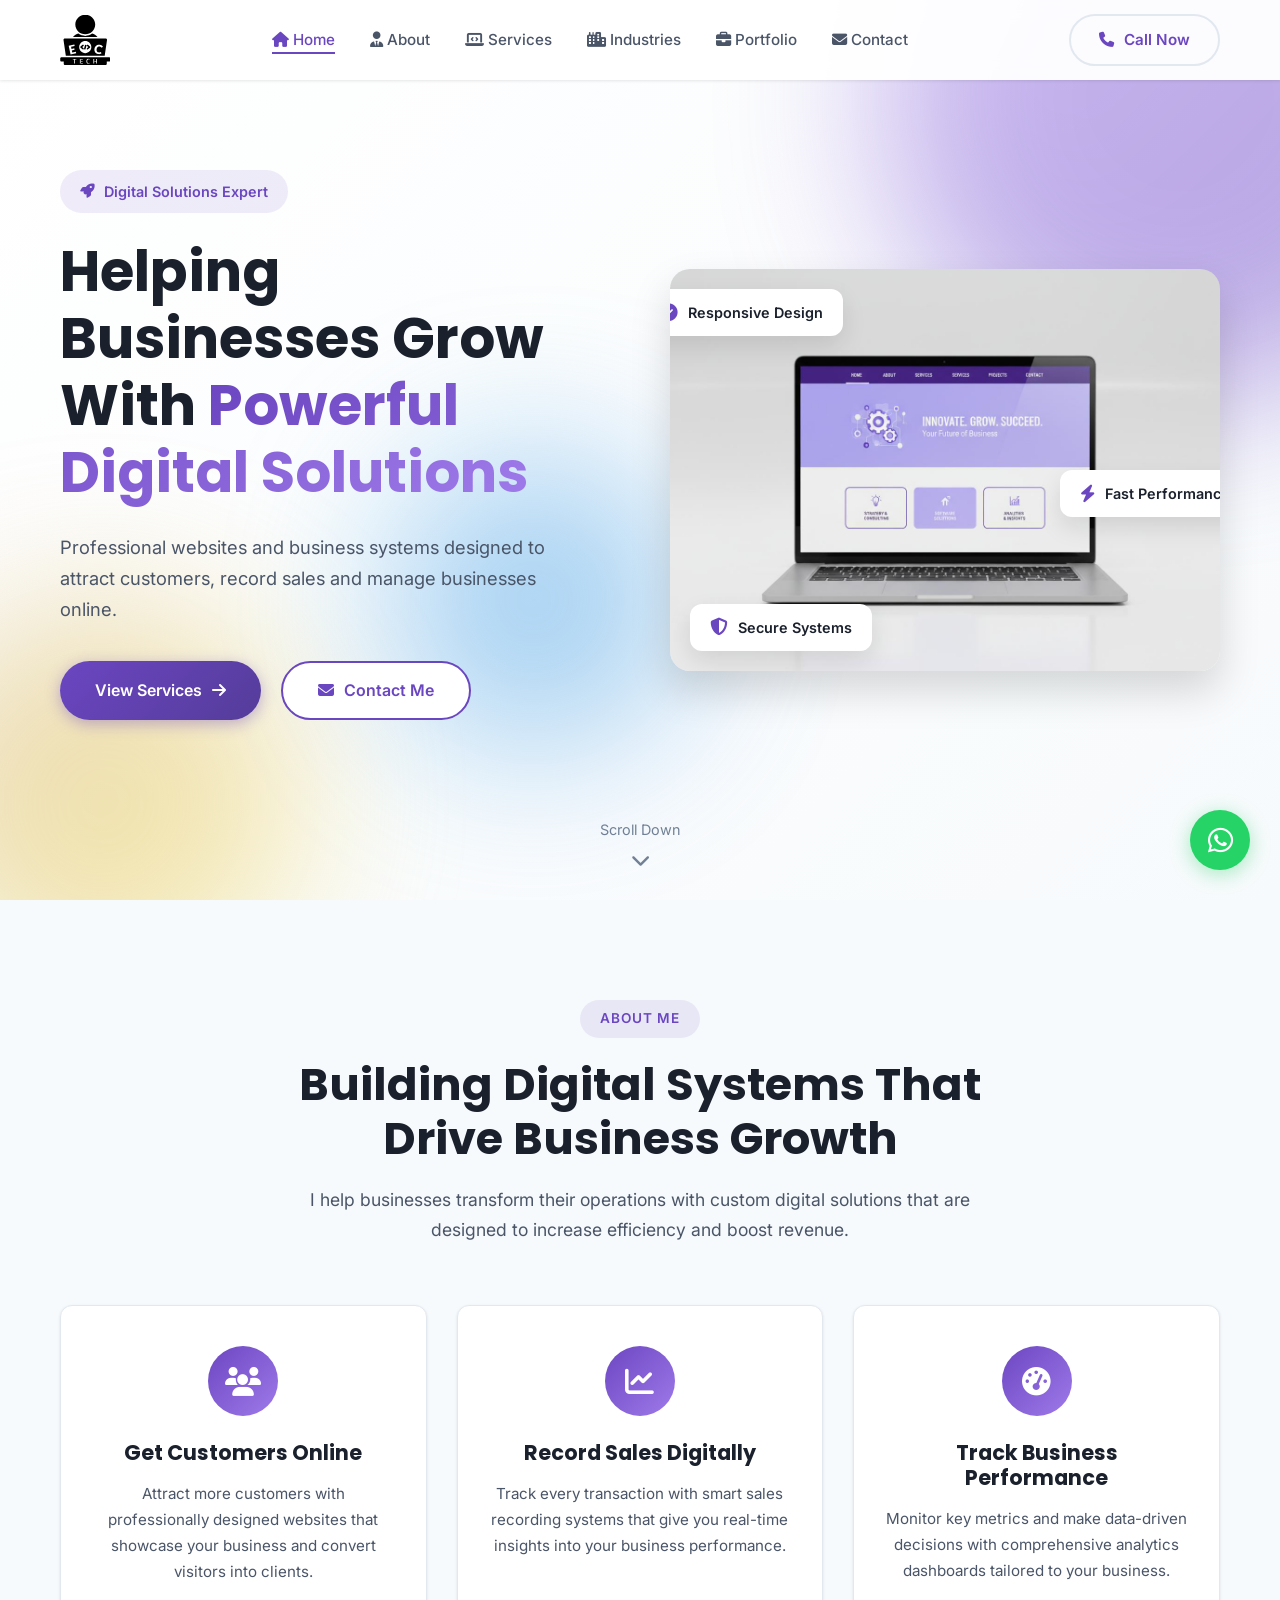
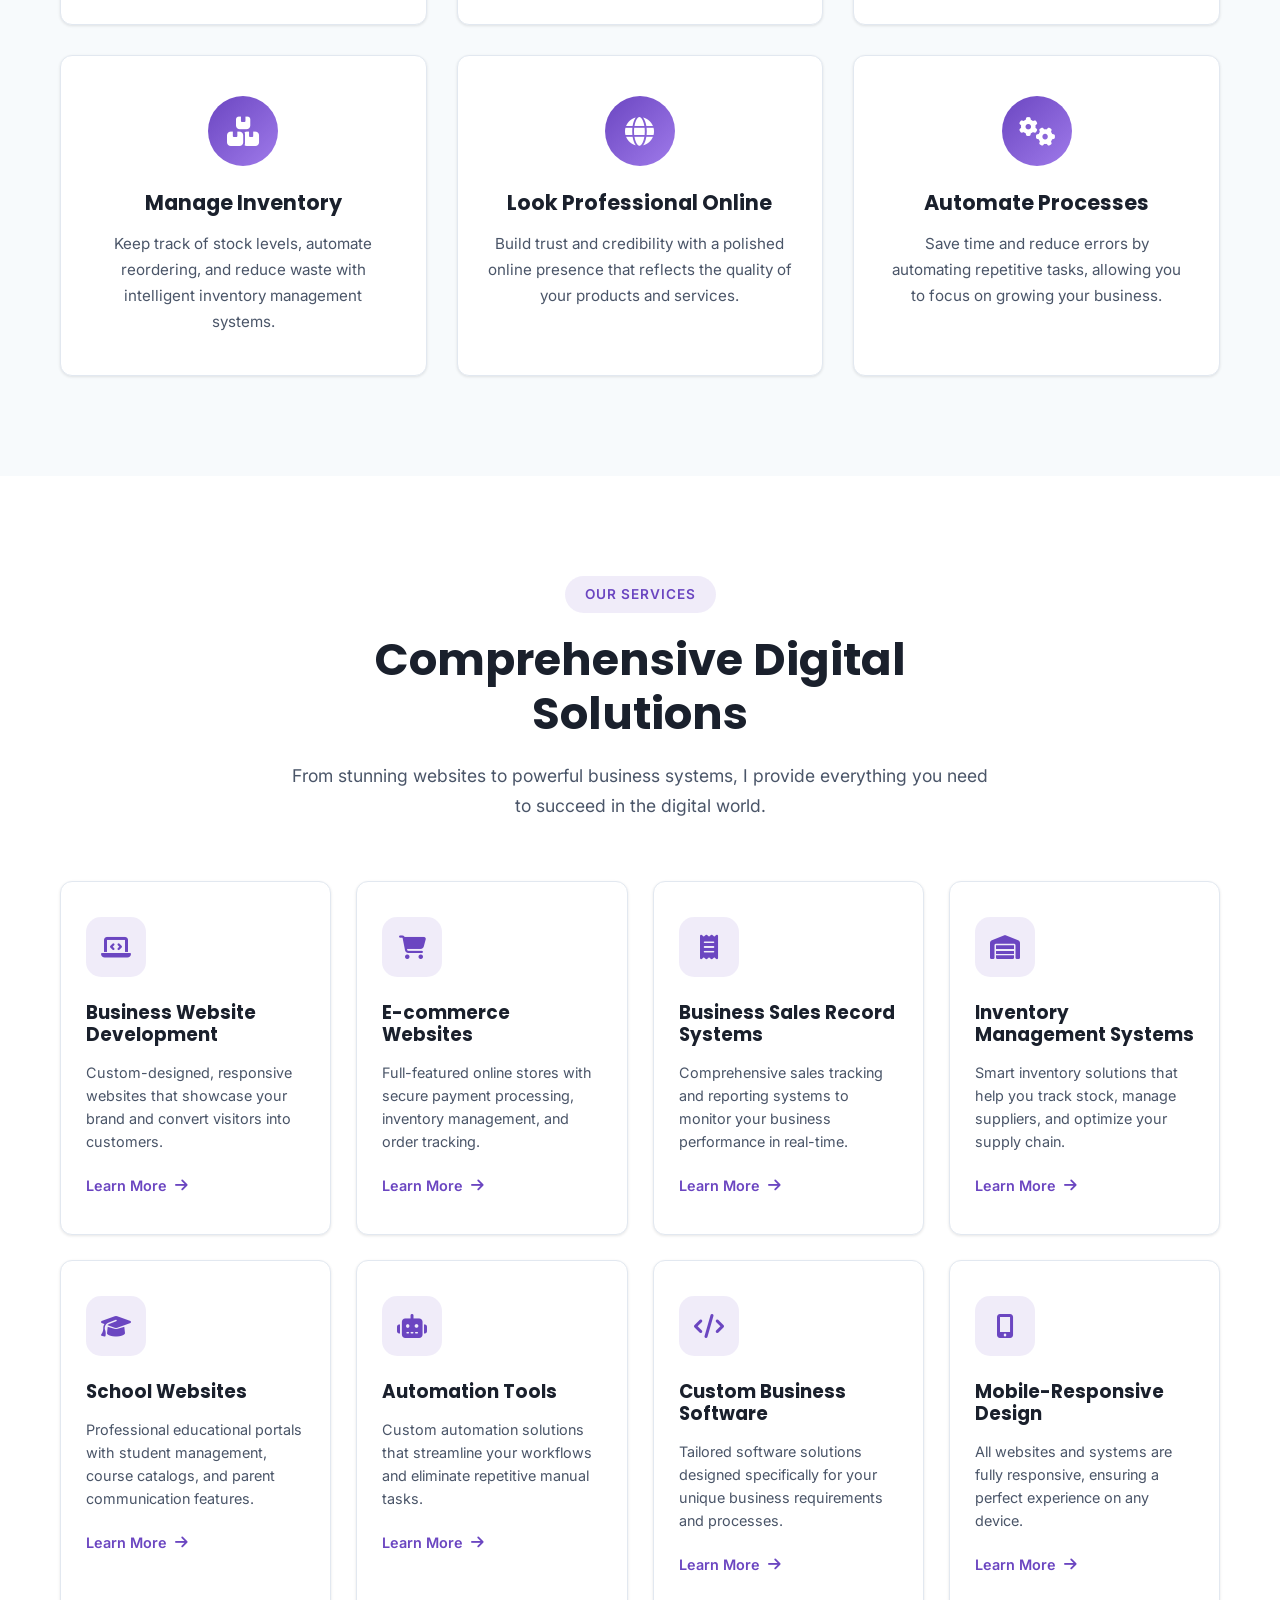
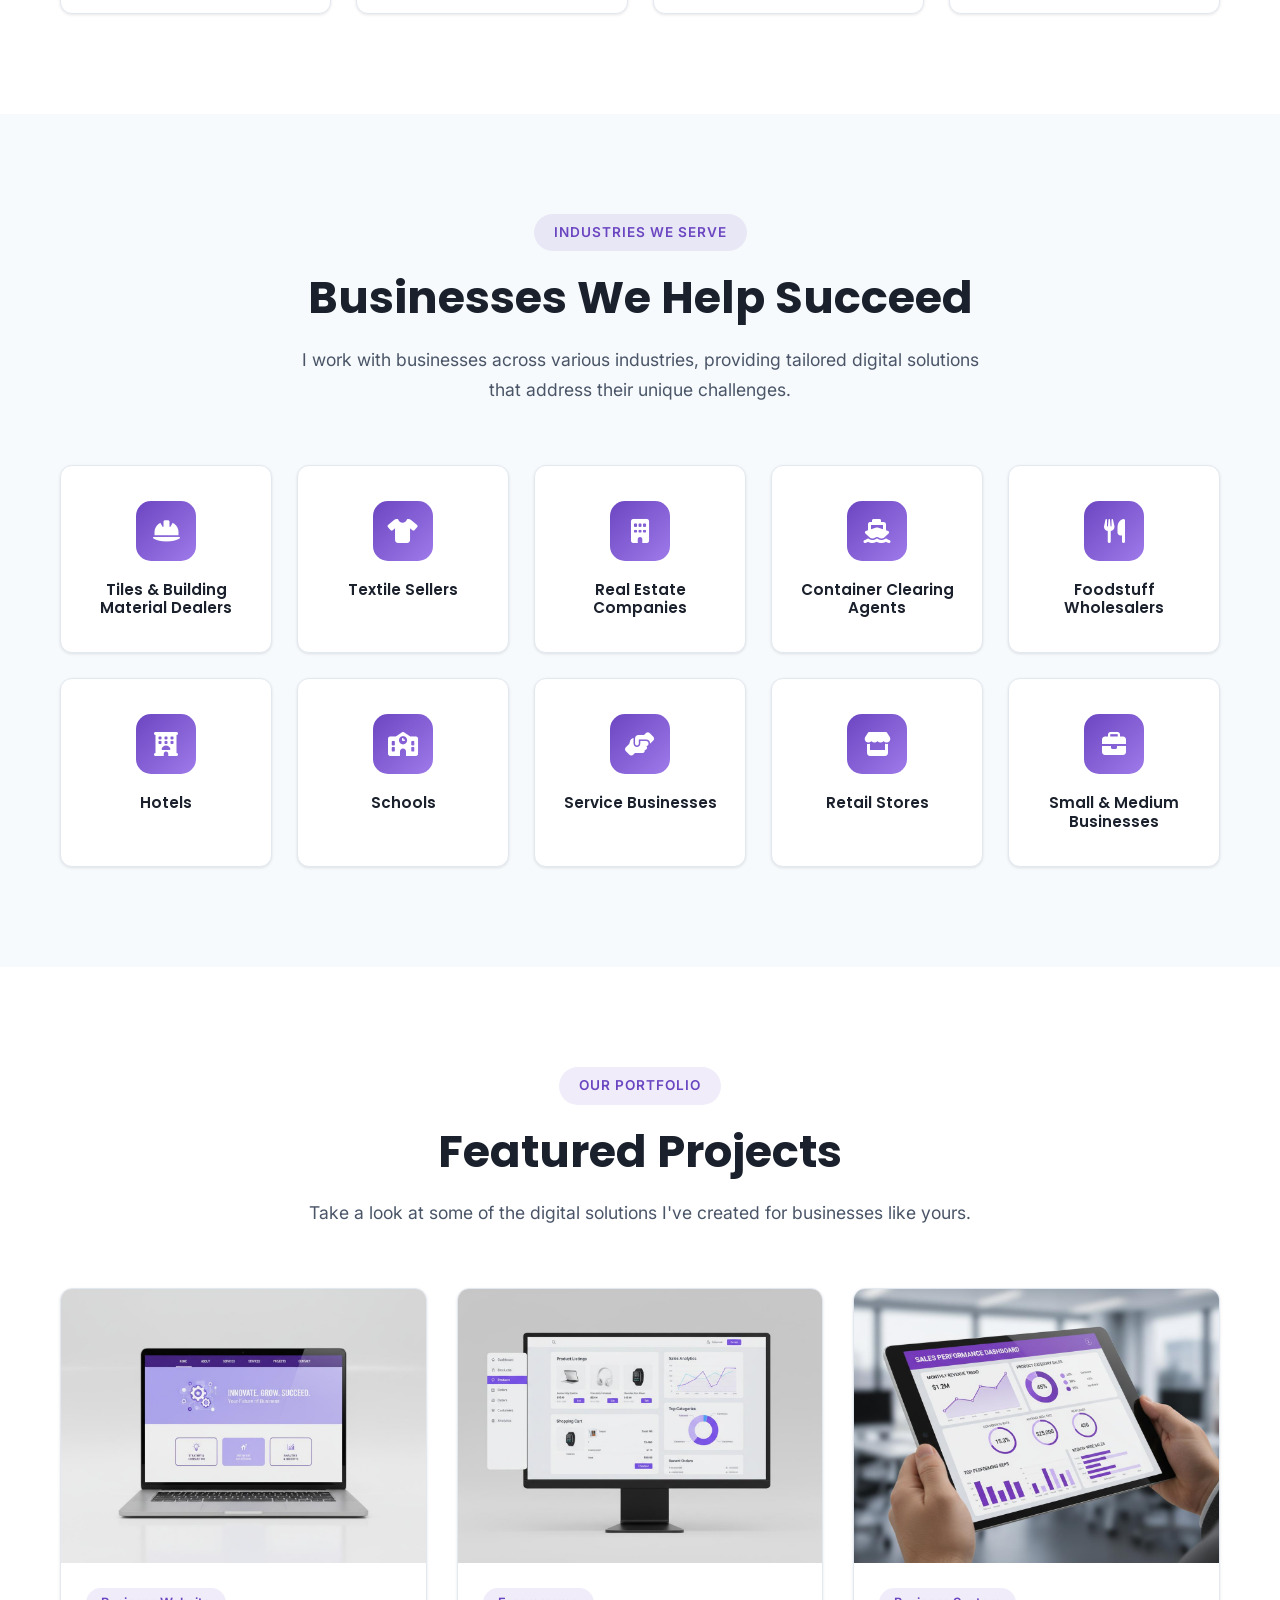
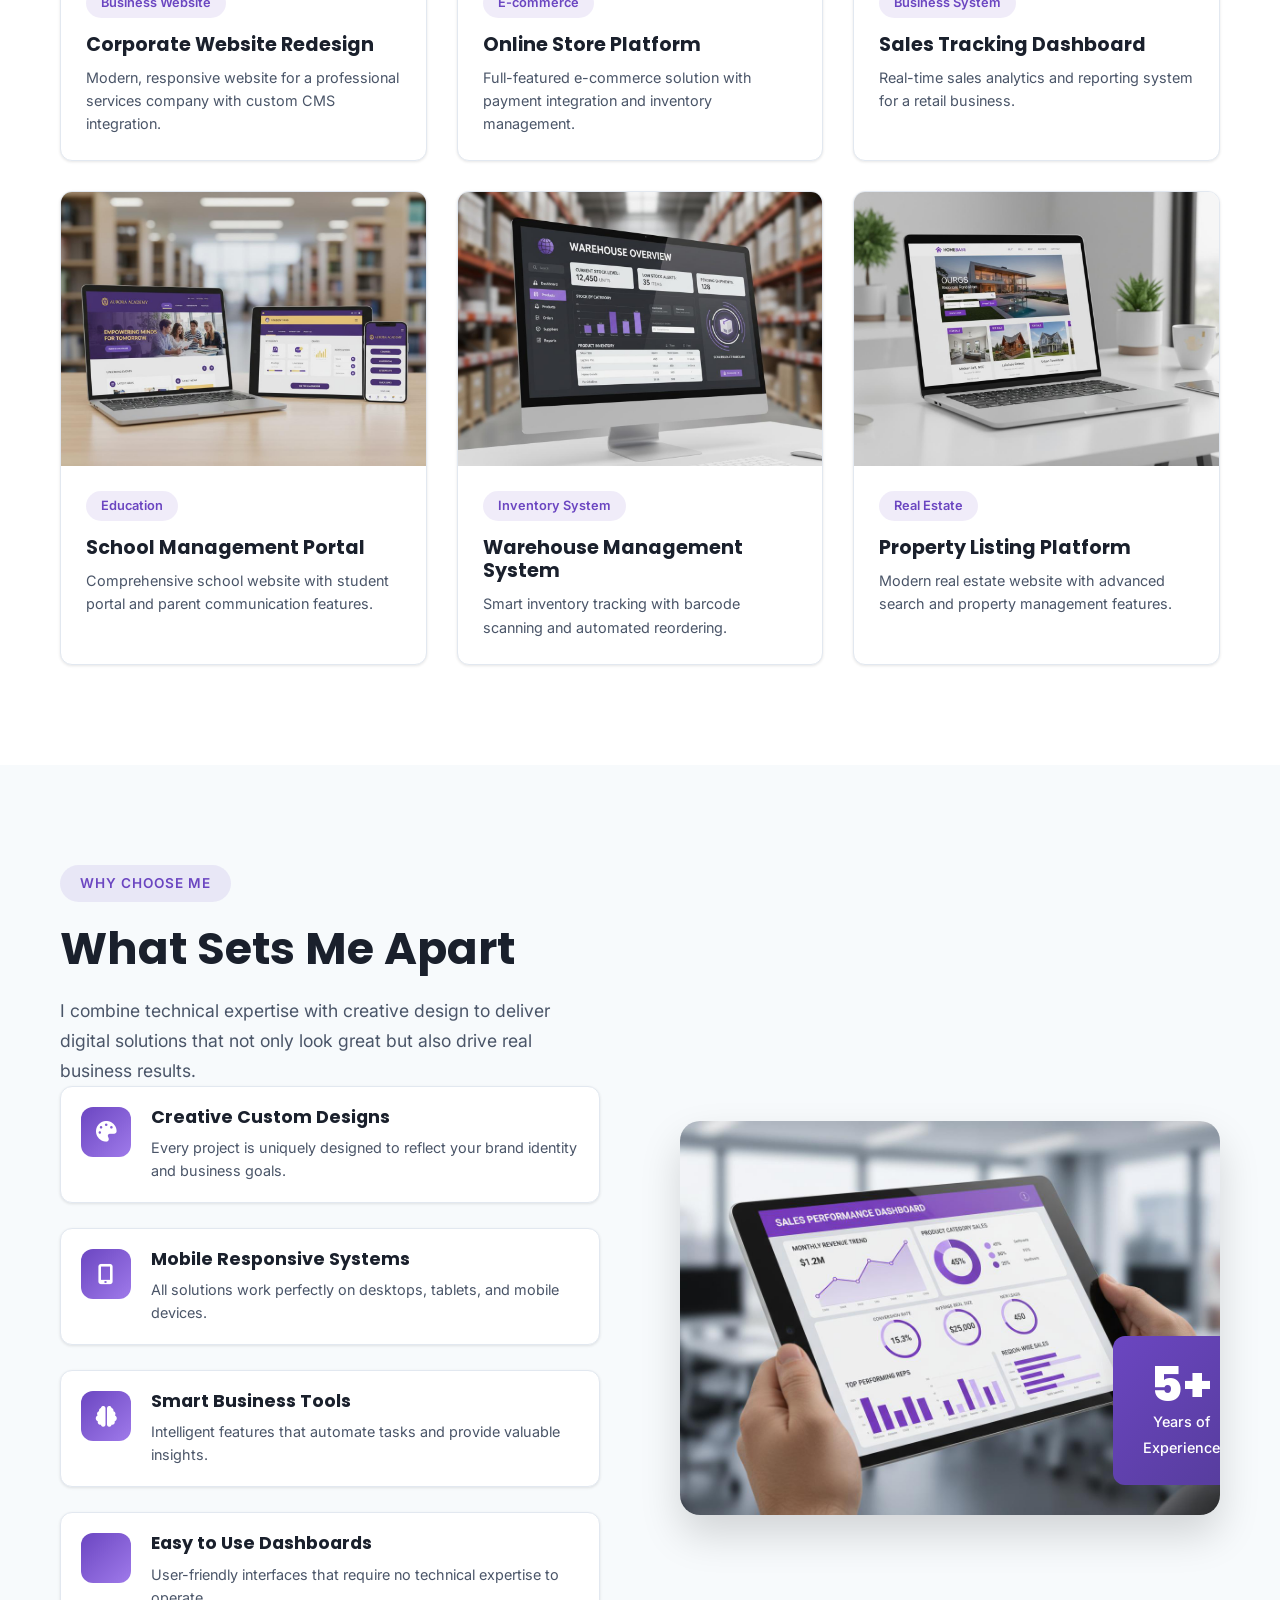
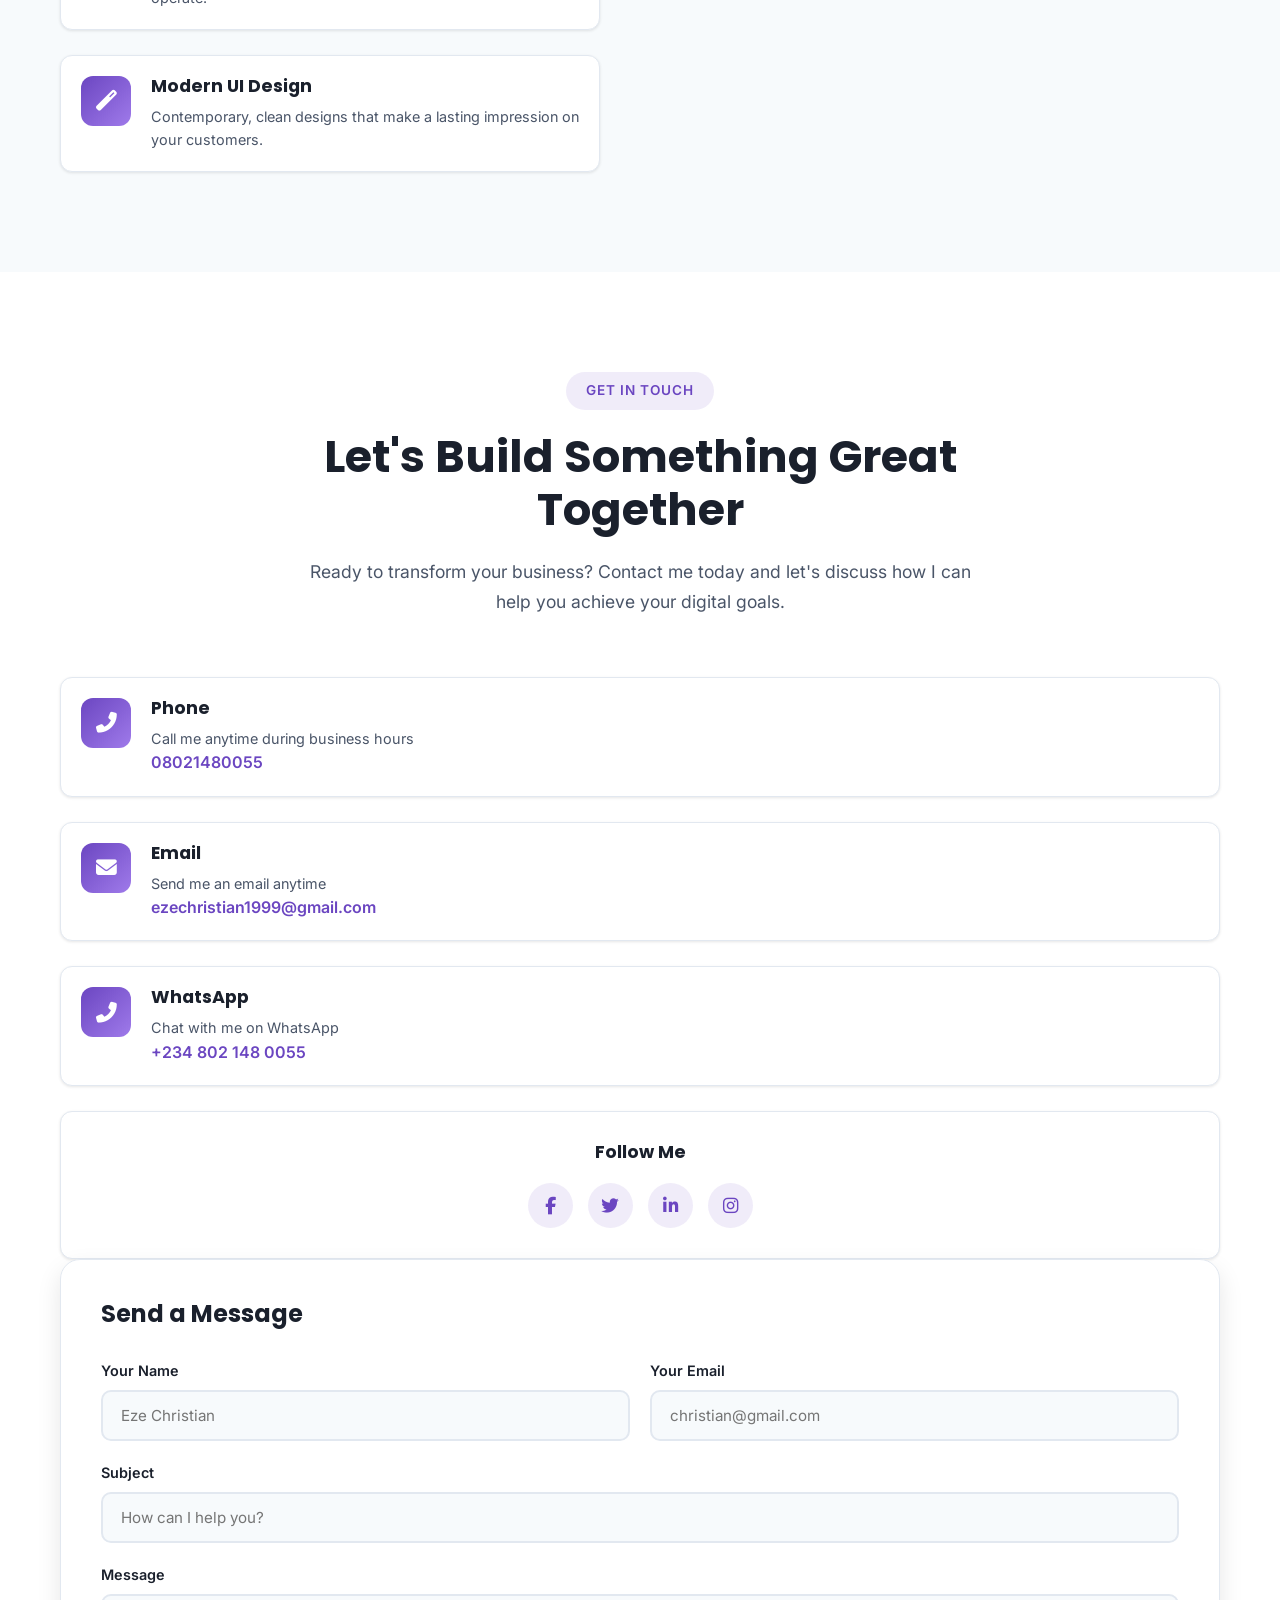
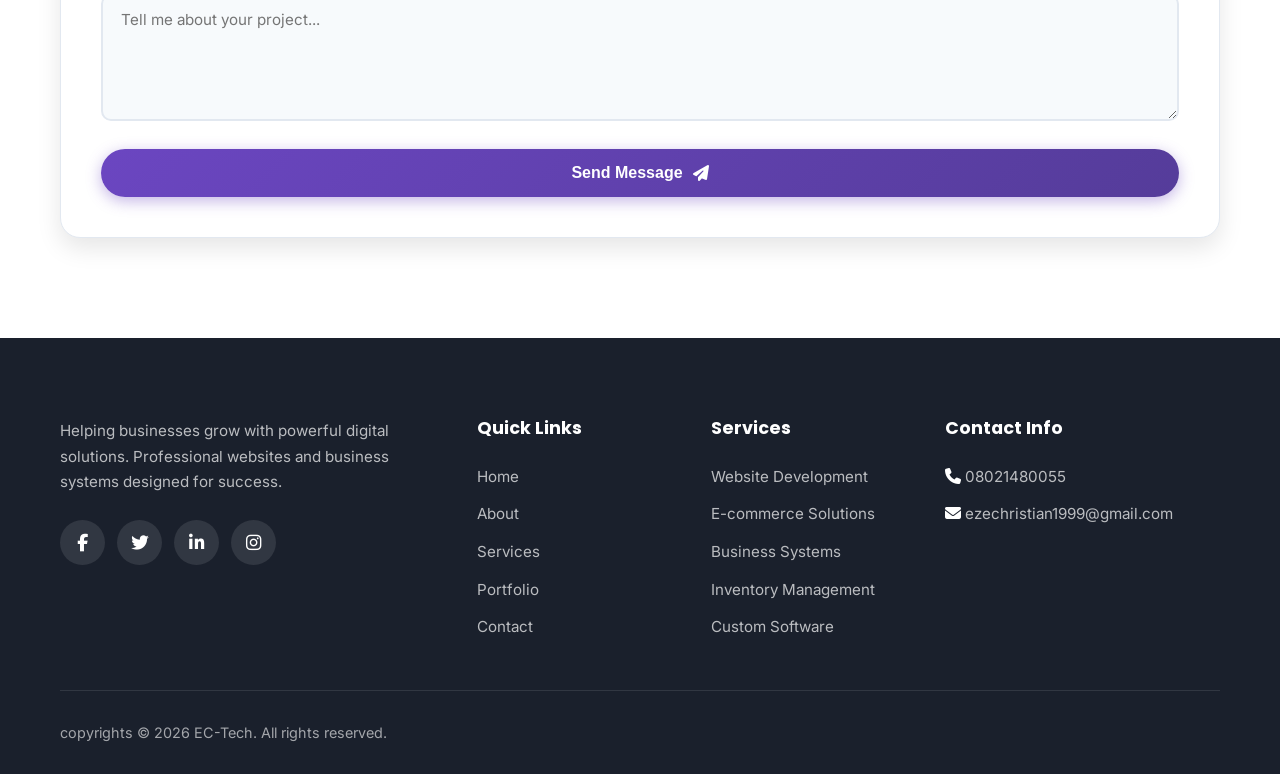
<file: index.html>
<!doctype html>
<html lang="en">
  <head>
    <meta charset="UTF-8" />
    <meta name="viewport" content="width=device-width, initial-scale=1.0" />
    <meta
      name="description"
      content="EC-TECH - Professional websites and business systems designed to attract customers, record sales and manage businesses online."
    />
    <meta
      name="keywords"
      content="website development, business systems, digital solutions, e-commerce, inventory management"
    />
    <meta name="author" content="EC-TECH" />

    <!-- Open Graph / Social Media Meta Tags -->
    <meta property="og:type" content="website" />
    <meta property="og:url" content="https://ec-tech.com" />
    <meta
      property="og:title"
      content="EC-TECH - Grow Your Business With Smart Digital Tools"
    />
    <meta
      property="og:description"
      content="Websites • Business Systems • Digital Solutions"
    />
    <meta
      property="og:image"
      content="https://ec-tech.com/images/og-thumbnail.jpg"
    />

    <!-- Twitter Meta Tags -->
    <meta property="twitter:card" content="summary_large_image" />
    <meta property="twitter:url" content="https://ec-tech.com" />
    <meta
      property="twitter:title"
      content="EC-TECH - Grow Your Business With Smart Digital Tools"
    />
    <meta
      property="twitter:description"
      content="Websites • Business Systems • Digital Solutions"
    />
    <meta
      property="twitter:image"
      content="https://ec-tech.com/images/og-thumbnail.jpg"
    />

    <!-- Favicon -->
    <link rel="icon" type="image/svg+xml" href="assets/logo.svg" />
    <link rel="apple-touch-icon" href="assets/logo.svg" />

    <!-- Google Fonts -->
    <link rel="preconnect" href="https://fonts.googleapis.com" />
    <link rel="preconnect" href="https://fonts.gstatic.com" crossorigin />
    <link
      href="https://fonts.googleapis.com/css2?family=Inter:wght@300;400;500;600;700;800&family=Poppins:wght@400;500;600;700;800&display=swap"
      rel="stylesheet"
    />

    <!-- Font Awesome Icons -->
    <link
      rel="stylesheet"
      href="https://cdnjs.cloudflare.com/ajax/libs/font-awesome/6.4.0/css/all.min.css"
    />

    <!-- AOS Animation Library -->
    <link href="https://unpkg.com/aos@2.3.1/dist/aos.css" rel="stylesheet" />

    <!-- Custom CSS -->
    <link rel="stylesheet" href="css/style.css" />

    <title>EC-TECH - Grow Your Business With Smart Digital Tools</title>
  </head>
  <body>
    <!-- Navigation -->
    <nav class="navbar" id="navbar">
      <div class="container">
        <div class="nav-wrapper">
          <a href="#home" class="logo">
            <img src="assets/logo.svg" alt="EC-TECH Logo" />
          </a>

          <ul class="nav-menu" id="navMenu">
            <li><a href="#home" class="nav-link active"><i class="fas fa-home"></i> Home</a></li>
            <li><a href="#about" class="nav-link"><i class="fas fa-user-tie"></i> About</a></li>
            <li><a href="#services" class="nav-link"><i class="fas fa-laptop-code"></i> Services</a></li>
            <li><a href="#industries" class="nav-link"><i class="fas fa-city"></i> Industries</a></li>
            <li><a href="#portfolio" class="nav-link"><i class="fas fa-briefcase"></i> Portfolio</a></li>
            <li><a href="#contact" class="nav-link"><i class="fas fa-envelope"></i> Contact</a></li>
          </ul>

          <div class="nav-actions">
            <a href="tel:08021480055" class="btn btn-outline">
              <i class="fas fa-phone"></i>
              <span>Call Now</span>
            </a>
          </div>

          <button class="hamburger" id="hamburger" aria-label="Toggle menu">
            <span></span>
            <span></span>
            <span></span>
          </button>
        </div>
      </div>
    </nav>

    <!-- Hero Section -->
    <section class="hero" id="home">
      <div class="hero-bg">
        <div class="hero-shape shape-1"></div>
        <div class="hero-shape shape-2"></div>
        <div class="hero-shape shape-3"></div>
      </div>
      <div class="container">
        <div class="hero-content">
          <div class="hero-text" data-aos="fade-up" data-aos-duration="1000">
            <div class="hero-badge">
              <i class="fas fa-rocket"></i>
              <span>Digital Solutions Expert</span>
            </div>
            <h1 class="hero-title">
              Helping Businesses Grow With
              <span class="gradient-text">Powerful Digital Solutions</span>
            </h1>
            <p class="hero-subtitle">
              Professional websites and business systems designed to attract
              customers, record sales and manage businesses online.
            </p>
            <div class="hero-cta">
              <a href="#services" class="btn btn-primary btn-lg">
                <span>View Services</span>
                <i class="fas fa-arrow-right"></i>
              </a>
              <a href="#contact" class="btn btn-secondary btn-lg">
                <i class="fas fa-envelope"></i>
                <span>Contact Me</span>
              </a>
            </div>
            <!-- <div class="hero-stats">
              <div class="stat-item" data-aos="fade-up" data-aos-delay="200">
                <span class="stat-number">50+</span>
                <span class="stat-label">Projects Completed</span>
              </div>
              <div class="stat-item" data-aos="fade-up" data-aos-delay="300">
                <span class="stat-number">30+</span>
                <span class="stat-label">Happy Clients</span>
              </div>
              <div class="stat-item" data-aos="fade-up" data-aos-delay="400">
                <span class="stat-number">5+</span>
                <span class="stat-label">Years Experience</span>
              </div>
            </div> -->
          </div>
          <div
            class="hero-image"
            data-aos="fade-left"
            data-aos-duration="1000"
            data-aos-delay="300"
          >
            <div class="hero-image-wrapper">
              <img src="images/portfolio-1.jpg" alt="Digital Solutions" />
              <div class="floating-card card-1">
                <i class="fas fa-check-circle"></i>
                <span>Responsive Design</span>
              </div>
              <div class="floating-card card-2">
                <i class="fas fa-bolt"></i>
                <span>Fast Performance</span>
              </div>
              <div class="floating-card card-3">
                <i class="fas fa-shield-alt"></i>
                <span>Secure Systems</span>
              </div>
            </div>
          </div>
        </div>
      </div>
      <div class="scroll-indicator">
        <a href="#about" class="scroll-down">
          <span>Scroll Down</span>
          <i class="fas fa-chevron-down"></i>
        </a>
      </div>
    </section>

    <!-- About Section -->
    <section class="about section-padding" id="about">
      <div class="container">
        <div class="section-header" data-aos="fade-up">
          <span class="section-tag">About Me</span>
          <h2 class="section-title">
            Building Digital Systems That Drive Business Growth
          </h2>
          <p class="section-description">
            I help businesses transform their operations with custom digital
            solutions that are designed to increase efficiency and boost
            revenue.
          </p>
        </div>

        <div class="about-grid">
          <div class="about-card" data-aos="fade-up" data-aos-delay="100">
            <div class="about-icon">
              <i class="fas fa-users"></i>
            </div>
            <h3>Get Customers Online</h3>
            <p>
              Attract more customers with professionally designed websites that
              showcase your business and convert visitors into clients.
            </p>
          </div>

          <div class="about-card" data-aos="fade-up" data-aos-delay="200">
            <div class="about-icon">
              <i class="fas fa-chart-line"></i>
            </div>
            <h3>Record Sales Digitally</h3>
            <p>
              Track every transaction with smart sales recording systems that
              give you real-time insights into your business performance.
            </p>
          </div>

          <div class="about-card" data-aos="fade-up" data-aos-delay="300">
            <div class="about-icon">
              <i class="fas fa-tachometer-alt"></i>
            </div>
            <h3>Track Business Performance</h3>
            <p>
              Monitor key metrics and make data-driven decisions with
              comprehensive analytics dashboards tailored to your business.
            </p>
          </div>

          <div class="about-card" data-aos="fade-up" data-aos-delay="400">
            <div class="about-icon">
              <i class="fas fa-boxes"></i>
            </div>
            <h3>Manage Inventory</h3>
            <p>
              Keep track of stock levels, automate reordering, and reduce waste
              with intelligent inventory management systems.
            </p>
          </div>

          <div class="about-card" data-aos="fade-up" data-aos-delay="500">
            <div class="about-icon">
              <i class="fas fa-globe"></i>
            </div>
            <h3>Look Professional Online</h3>
            <p>
              Build trust and credibility with a polished online presence that
              reflects the quality of your products and services.
            </p>
          </div>

          <div class="about-card" data-aos="fade-up" data-aos-delay="600">
            <div class="about-icon">
              <i class="fas fa-cogs"></i>
            </div>
            <h3>Automate Processes</h3>
            <p>
              Save time and reduce errors by automating repetitive tasks,
              allowing you to focus on growing your business.
            </p>
          </div>
        </div>
      </div>
    </section>

    <!-- Services Section -->
    <section class="services section-padding" id="services">
      <div class="container">
        <div class="section-header" data-aos="fade-up">
          <span class="section-tag">Our Services</span>
          <h2 class="section-title">Comprehensive Digital Solutions</h2>
          <p class="section-description">
            From stunning websites to powerful business systems, I provide
            everything you need to succeed in the digital world.
          </p>
        </div>

        <div class="services-grid">
          <div class="service-card" data-aos="fade-up" data-aos-delay="100">
            <div class="service-icon">
              <i class="fas fa-laptop-code"></i>
            </div>
            <h3>Business Website Development</h3>
            <p>
              Custom-designed, responsive websites that showcase your brand and
              convert visitors into customers.
            </p>
            <a href="#contact" class="service-link">
              <span>Learn More</span>
              <i class="fas fa-arrow-right"></i>
            </a>
          </div>

          <div class="service-card" data-aos="fade-up" data-aos-delay="150">
            <div class="service-icon">
              <i class="fas fa-shopping-cart"></i>
            </div>
            <h3>E-commerce Websites</h3>
            <p>
              Full-featured online stores with secure payment processing,
              inventory management, and order tracking.
            </p>
            <a href="#contact" class="service-link">
              <span>Learn More</span>
              <i class="fas fa-arrow-right"></i>
            </a>
          </div>

          <div class="service-card" data-aos="fade-up" data-aos-delay="200">
            <div class="service-icon">
              <i class="fas fa-receipt"></i>
            </div>
            <h3>Business Sales Record Systems</h3>
            <p>
              Comprehensive sales tracking and reporting systems to monitor your
              business performance in real-time.
            </p>
            <a href="#contact" class="service-link">
              <span>Learn More</span>
              <i class="fas fa-arrow-right"></i>
            </a>
          </div>

          <div class="service-card" data-aos="fade-up" data-aos-delay="250">
            <div class="service-icon">
              <i class="fas fa-warehouse"></i>
            </div>
            <h3>Inventory Management Systems</h3>
            <p>
              Smart inventory solutions that help you track stock, manage
              suppliers, and optimize your supply chain.
            </p>
            <a href="#contact" class="service-link">
              <span>Learn More</span>
              <i class="fas fa-arrow-right"></i>
            </a>
          </div>

          <div class="service-card" data-aos="fade-up" data-aos-delay="300">
            <div class="service-icon">
              <i class="fas fa-graduation-cap"></i>
            </div>
            <h3>School Websites</h3>
            <p>
              Professional educational portals with student management, course
              catalogs, and parent communication features.
            </p>
            <a href="#contact" class="service-link">
              <span>Learn More</span>
              <i class="fas fa-arrow-right"></i>
            </a>
          </div>

          <div class="service-card" data-aos="fade-up" data-aos-delay="350">
            <div class="service-icon">
              <i class="fas fa-robot"></i>
            </div>
            <h3>Automation Tools</h3>
            <p>
              Custom automation solutions that streamline your workflows and
              eliminate repetitive manual tasks.
            </p>
            <a href="#contact" class="service-link">
              <span>Learn More</span>
              <i class="fas fa-arrow-right"></i>
            </a>
          </div>

          <div class="service-card" data-aos="fade-up" data-aos-delay="400">
            <div class="service-icon">
              <i class="fas fa-code"></i>
            </div>
            <h3>Custom Business Software</h3>
            <p>
              Tailored software solutions designed specifically for your unique
              business requirements and processes.
            </p>
            <a href="#contact" class="service-link">
              <span>Learn More</span>
              <i class="fas fa-arrow-right"></i>
            </a>
          </div>

          <div class="service-card" data-aos="fade-up" data-aos-delay="450">
            <div class="service-icon">
              <i class="fas fa-mobile-alt"></i>
            </div>
            <h3>Mobile-Responsive Design</h3>
            <p>
              All websites and systems are fully responsive, ensuring a perfect
              experience on any device.
            </p>
            <a href="#contact" class="service-link">
              <span>Learn More</span>
              <i class="fas fa-arrow-right"></i>
            </a>
          </div>
        </div>
      </div>
    </section>

    <!-- Industries Section -->
    <section class="industries section-padding" id="industries">
      <div class="container">
        <div class="section-header" data-aos="fade-up">
          <span class="section-tag">Industries We Serve</span>
          <h2 class="section-title">Businesses We Help Succeed</h2>
          <p class="section-description">
            I work with businesses across various industries, providing tailored
            digital solutions that address their unique challenges.
          </p>
        </div>

        <div class="industries-grid">
          <div class="industry-card" data-aos="zoom-in" data-aos-delay="50">
            <div class="industry-icon">
              <i class="fas fa-hard-hat"></i>
            </div>
            <h3>Tiles & Building Material Dealers</h3>
          </div>

          <div class="industry-card" data-aos="zoom-in" data-aos-delay="100">
            <div class="industry-icon">
              <i class="fas fa-tshirt"></i>
            </div>
            <h3>Textile Sellers</h3>
          </div>

          <div class="industry-card" data-aos="zoom-in" data-aos-delay="150">
            <div class="industry-icon">
              <i class="fas fa-building"></i>
            </div>
            <h3>Real Estate Companies</h3>
          </div>

          <div class="industry-card" data-aos="zoom-in" data-aos-delay="200">
            <div class="industry-icon">
              <i class="fas fa-ship"></i>
            </div>
            <h3>Container Clearing Agents</h3>
          </div>

          <div class="industry-card" data-aos="zoom-in" data-aos-delay="250">
            <div class="industry-icon">
              <i class="fas fa-utensils"></i>
            </div>
            <h3>Foodstuff Wholesalers</h3>
          </div>

          <div class="industry-card" data-aos="zoom-in" data-aos-delay="300">
            <div class="industry-icon">
              <i class="fas fa-hotel"></i>
            </div>
            <h3>Hotels</h3>
          </div>

          <div class="industry-card" data-aos="zoom-in" data-aos-delay="350">
            <div class="industry-icon">
              <i class="fas fa-school"></i>
            </div>
            <h3>Schools</h3>
          </div>

          <div class="industry-card" data-aos="zoom-in" data-aos-delay="400">
            <div class="industry-icon">
              <i class="fas fa-hands-helping"></i>
            </div>
            <h3>Service Businesses</h3>
          </div>

          <div class="industry-card" data-aos="zoom-in" data-aos-delay="450">
            <div class="industry-icon">
              <i class="fas fa-store"></i>
            </div>
            <h3>Retail Stores</h3>
          </div>

          <div class="industry-card" data-aos="zoom-in" data-aos-delay="500">
            <div class="industry-icon">
              <i class="fas fa-briefcase"></i>
            </div>
            <h3>Small & Medium Businesses</h3>
          </div>
        </div>
      </div>
    </section>

    <!-- Portfolio Section -->
    <section class="portfolio section-padding" id="portfolio">
      <div class="container">
        <div class="section-header" data-aos="fade-up">
          <span class="section-tag">Our Portfolio</span>
          <h2 class="section-title">Featured Projects</h2>
          <p class="section-description">
            Take a look at some of the digital solutions I've created for
            businesses like yours.
          </p>
        </div>

        <div class="portfolio-grid">
          <div class="portfolio-card" data-aos="fade-up" data-aos-delay="100">
            <div class="portfolio-image">
              <img
                src="images/portfolio-1.jpg"
                alt="Business Website Project"
              />
              <div class="portfolio-overlay">
                <a href="#contact" class="portfolio-btn">
                  <i class="fas fa-external-link-alt"></i>
                </a>
              </div>
            </div>
            <div class="portfolio-content">
              <span class="portfolio-category">Business Website</span>
              <h3>Corporate Website Redesign</h3>
              <p>
                Modern, responsive website for a professional services company
                with custom CMS integration.
              </p>
            </div>
          </div>

          <div class="portfolio-card" data-aos="fade-up" data-aos-delay="200">
            <div class="portfolio-image">
              <img src="images/portfolio-2.jpg" alt="E-commerce Project" />
              <div class="portfolio-overlay">
                <a href="#contact" class="portfolio-btn">
                  <i class="fas fa-external-link-alt"></i>
                </a>
              </div>
            </div>
            <div class="portfolio-content">
              <span class="portfolio-category">E-commerce</span>
              <h3>Online Store Platform</h3>
              <p>
                Full-featured e-commerce solution with payment integration and
                inventory management.
              </p>
            </div>
          </div>

          <div class="portfolio-card" data-aos="fade-up" data-aos-delay="300">
            <div class="portfolio-image">
              <img src="images/portfolio-3.jpg" alt="Sales System Project" />
              <div class="portfolio-overlay">
                <a href="#contact" class="portfolio-btn">
                  <i class="fas fa-external-link-alt"></i>
                </a>
              </div>
            </div>
            <div class="portfolio-content">
              <span class="portfolio-category">Business System</span>
              <h3>Sales Tracking Dashboard</h3>
              <p>
                Real-time sales analytics and reporting system for a retail
                business.
              </p>
            </div>
          </div>

          <div class="portfolio-card" data-aos="fade-up" data-aos-delay="400">
            <div class="portfolio-image">
              <img src="images/portfolio-4.jpg" alt="School Website Project" />
              <div class="portfolio-overlay">
                <a href="#contact" class="portfolio-btn">
                  <i class="fas fa-external-link-alt"></i>
                </a>
              </div>
            </div>
            <div class="portfolio-content">
              <span class="portfolio-category">Education</span>
              <h3>School Management Portal</h3>
              <p>
                Comprehensive school website with student portal and parent
                communication features.
              </p>
            </div>
          </div>

          <div class="portfolio-card" data-aos="fade-up" data-aos-delay="500">
            <div class="portfolio-image">
              <img
                src="images/portfolio-5.jpg"
                alt="Inventory System Project"
              />
              <div class="portfolio-overlay">
                <a href="#contact" class="portfolio-btn">
                  <i class="fas fa-external-link-alt"></i>
                </a>
              </div>
            </div>
            <div class="portfolio-content">
              <span class="portfolio-category">Inventory System</span>
              <h3>Warehouse Management System</h3>
              <p>
                Smart inventory tracking with barcode scanning and automated
                reordering.
              </p>
            </div>
          </div>

          <div class="portfolio-card" data-aos="fade-up" data-aos-delay="600">
            <div class="portfolio-image">
              <img src="images/portfolio-6.jpg" alt="Real Estate Project" />
              <div class="portfolio-overlay">
                <a href="#contact" class="portfolio-btn">
                  <i class="fas fa-external-link-alt"></i>
                </a>
              </div>
            </div>
            <div class="portfolio-content">
              <span class="portfolio-category">Real Estate</span>
              <h3>Property Listing Platform</h3>
              <p>
                Modern real estate website with advanced search and property
                management features.
              </p>
            </div>
          </div>
        </div>
      </div>
    </section>

    <!-- Why Choose Me Section -->
    <section class="why-choose section-padding" id="why-choose">
      <div class="container">
        <div class="why-choose-wrapper">
          <div class="why-choose-content" data-aos="fade-right">
            <span class="section-tag">Why Choose Me</span>
            <h2 class="section-title">What Sets Me Apart</h2>
            <p class="section-description">
              I combine technical expertise with creative design to deliver
              digital solutions that not only look great but also drive real
              business results.
            </p>

            <div class="features-list">
              <div class="feature-item" data-aos="fade-up" data-aos-delay="100">
                <div class="feature-icon">
                  <i class="fas fa-palette"></i>
                </div>
                <div class="feature-text">
                  <h4>Creative Custom Designs</h4>
                  <p>
                    Every project is uniquely designed to reflect your brand
                    identity and business goals.
                  </p>
                </div>
              </div>

              <div class="feature-item" data-aos="fade-up" data-aos-delay="200">
                <div class="feature-icon">
                  <i class="fas fa-mobile-alt"></i>
                </div>
                <div class="feature-text">
                  <h4>Mobile Responsive Systems</h4>
                  <p>
                    All solutions work perfectly on desktops, tablets, and
                    mobile devices.
                  </p>
                </div>
              </div>

              <div class="feature-item" data-aos="fade-up" data-aos-delay="300">
                <div class="feature-icon">
                  <i class="fas fa-brain"></i>
                </div>
                <div class="feature-text">
                  <h4>Smart Business Tools</h4>
                  <p>
                    Intelligent features that automate tasks and provide
                    valuable insights.
                  </p>
                </div>
              </div>

              <div class="feature-item" data-aos="fade-up" data-aos-delay="400">
                <div class="feature-icon">
                  <i class="fas fa-user-friendly"></i>
                </div>
                <div class="feature-text">
                  <h4>Easy to Use Dashboards</h4>
                  <p>
                    User-friendly interfaces that require no technical expertise
                    to operate.
                  </p>
                </div>
              </div>

              <div class="feature-item" data-aos="fade-up" data-aos-delay="500">
                <div class="feature-icon">
                  <i class="fas fa-magic"></i>
                </div>
                <div class="feature-text">
                  <h4>Modern UI Design</h4>
                  <p>
                    Contemporary, clean designs that make a lasting impression
                    on your customers.
                  </p>
                </div>
              </div>
            </div>
          </div>

          <div class="why-choose-image" data-aos="fade-left">
            <div class="image-wrapper">
              <img src="images/portfolio-3.jpg" alt="Why Choose EC-TECH" />
              <div class="experience-badge">
                <span class="exp-number">5+</span>
                <span class="exp-text">Years of<br />Experience</span>
              </div>
            </div>
          </div>
        </div>
      </div>
    </section>

    <!-- Contact Section -->
    <section class="contact section-padding" id="contact">
      <div class="container">
        <div class="section-header" data-aos="fade-up">
          <span class="section-tag">Get In Touch</span>
          <h2 class="section-title">Let's Build Something Great Together</h2>
          <p class="section-description">
            Ready to transform your business? Contact me today and let's discuss
            how I can help you achieve your digital goals.
          </p>
        </div>

        <div class="features-list">
          <div class="feature-item" data-aos="fade-up" data-aos-delay="100">
            <div class="feature-icon">
              <i class="fas fa-phone-alt"></i>
            </div>
            <div class="feature-text">
              <h4>Phone</h4>
              <p>Call me anytime during business hours</p>
              <a href="tel:08021480055" class="contact-link">08021480055</a>
            </div>
          </div>

          <div class="feature-item" data-aos="fade-up" data-aos-delay="100">
            <div class="feature-icon">
              <i class="fas fa-envelope"></i>
            </div>
            <div class="feature-text">
              <h4>Email</h4>
              <p>Send me an email anytime</p>
              <a href="mailto:ezechristian1999@gmail.com" class="contact-link">ezechristian1999@gmail.com</a>
            </div>
          </div>

          <div class="feature-item" data-aos="fade-up" data-aos-delay="100">
            <div class="feature-icon">
              <i class="fas fa-phone-alt"></i>
            </div>
            <div class="feature-text">
              <h4>WhatsApp</h4>
              <p>Chat with me on WhatsApp</p>
              <a
                href="https://wa.me/2348021480055"
                target="_blank"
                class="contact-link"
                >+234 802 148 0055</a
              >
            </div>
          </div>

            <div class="contact-social">
              <h4>Follow Me</h4>
              <div class="social-links">
                <a href="#" class="social-link" aria-label="Facebook">
                  <i class="fab fa-facebook-f"></i>
                </a>
                <a href="#" class="social-link" aria-label="Twitter">
                  <i class="fab fa-twitter"></i>
                </a>
                <a href="#" class="social-link" aria-label="LinkedIn">
                  <i class="fab fa-linkedin-in"></i>
                </a>
                <a href="#" class="social-link" aria-label="Instagram">
                  <i class="fab fa-instagram"></i>
                </a>
              </div>
            </div>
          </div>

          <div class="contact-form-wrapper" data-aos="fade-left">
            <form class="contact-form" id="contactForm">
              <h3>Send a Message</h3>
              <div class="form-row">
                <div class="form-group">
                  <label for="name">Your Name</label>
                  <input
                    type="text"
                    id="name"
                    name="name"
                    placeholder="Eze Christian"
                    required
                  />
                </div>
                <div class="form-group">
                  <label for="email">Your Email</label>
                  <input
                    type="email"
                    id="email"
                    name="email"
                    placeholder="christian@gmail.com"
                    required
                  />
                </div>
              </div>
              <div class="form-group">
                <label for="subject">Subject</label>
                <input
                  type="text"
                  id="subject"
                  name="subject"
                  placeholder="How can I help you?"
                  required
                />
              </div>
              <div class="form-group">
                <label for="message">Message</label>
                <textarea
                  id="message"
                  name="message"
                  rows="5"
                  placeholder="Tell me about your project..."
                  required
                ></textarea>
              </div>
              <button type="submit" class="btn btn-primary btn-lg btn-full">
                <span>Send Message</span>
                <i class="fas fa-paper-plane"></i>
              </button>
            </form>
          </div>
        </div>
      </div>
    </section>

    <!-- Footer -->
    <footer class="footer">
      <div class="container">
        <div class="footer-wrapper">
          <div class="footer-brand">
            
            <p class="footer-description">
              Helping businesses grow with powerful digital solutions.
              Professional websites and business systems designed for success.
            </p>
            <div class="footer-social">
              <a href="#" class="social-link" aria-label="Facebook">
                <i class="fab fa-facebook-f"></i>
              </a>
              <a href="#" class="social-link" aria-label="Twitter">
                <i class="fab fa-twitter"></i>
              </a>
              <a href="#" class="social-link" aria-label="LinkedIn">
                <i class="fab fa-linkedin-in"></i>
              </a>
              <a href="#" class="social-link" aria-label="Instagram">
                <i class="fab fa-instagram"></i>
              </a>
            </div>
          </div>

          <div class="footer-links">
            <h4>Quick Links</h4>
            <ul>
              <li><a href="#home">Home</a></li>
              <li><a href="#about">About</a></li>
              <li><a href="#services">Services</a></li>
              <li><a href="#portfolio">Portfolio</a></li>
              <li><a href="#contact">Contact</a></li>
            </ul>
          </div>

          <div class="footer-links">
            <h4>Services</h4>
            <ul>
              <li><a href="#services">Website Development</a></li>
              <li><a href="#services">E-commerce Solutions</a></li>
              <li><a href="#services">Business Systems</a></li>
              <li><a href="#services">Inventory Management</a></li>
              <li><a href="#services">Custom Software</a></li>
            </ul>
          </div>

          <div class="footer-links">
            <h4>Contact Info</h4>
            <ul>
              <li>
                <i class="fas fa-phone"></i>
                <a href="tel:08021480055">08021480055</a>
              </li>
              <li>
                <i class="fas fa-envelope"></i>
                <a href="mailto:ezechristian1999@gmail.com"
                  >ezechristian1999@gmail.com</a
                >
              </li>
            </ul>
          </div>
        </div>

        <div class="footer-bottom">
          <p>copyrights &copy; 2026 EC-Tech. All rights reserved.</p>
        </div>
      </div>
    </footer>

    <!-- Floating WhatsApp Button -->
    <a
      href="https://wa.me/2348021480055"
      target="_blank"
      class="whatsapp-float"
      aria-label="Chat on WhatsApp"
    >
      <i class="fab fa-whatsapp"></i>
      <span class="whatsapp-tooltip">Chat on WhatsApp</span>
    </a>

    <!-- Back to Top Button -->
    <!-- <button class="back-to-top" id="backToTop" aria-label="Back to top">
      <i class="fas fa-chevron-up"></i>
    </button> -->

    <!-- AOS Animation Library -->
    <script src="https://unpkg.com/aos@2.3.1/dist/aos.js"></script>

    <!-- Custom JavaScript -->
    <script src="js/script.js"></script>
  </body>
</html>
</file>
<file: css/style.css>
:root {
    --primary-color: #6B46C1;
    --primary-dark: #553C9A;
    --primary-light: #9F7AEA;
    --secondary-color: #1A202C;
    --accent-color: #D2AE6D;
    --text-primary: #1A202C;
    --text-secondary: #4A5568;
    --text-light: #718096;
    --bg-primary: #FFFFFF;
    --bg-secondary: #F7FAFC;
    --bg-dark: #1A202C;
    --border-color: #E2E8F0;
    --shadow-sm: 0 1px 3px rgba(0, 0, 0, 0.1);
    --shadow-md: 0 4px 6px rgba(0, 0, 0, 0.1);
    --shadow-lg: 0 10px 25px rgba(0, 0, 0, 0.1);
    --shadow-xl: 0 20px 40px rgba(0, 0, 0, 0.15);
    --transition-fast: 0.2s ease;
    --transition-normal: 0.3s ease;
    --transition-slow: 0.5s ease;
    --border-radius: 12px;
    --border-radius-lg: 20px;
    --container-width: 1200px;
}

/* Reset & Base Styles */
*,
*::before,
*::after {
    margin: 0;
    padding: 0;
    box-sizing: border-box;
}

body,
html {
    overflow-x: hidden;
    width: 100%;
}

html {
    scroll-behavior: smooth;
    font-size: 16px;
}

body {
    font-family: 'Inter', -apple-system, BlinkMacSystemFont, 'Segoe UI', Roboto, sans-serif;
    color: var(--text-primary);
    background-color: var(--bg-primary);
    line-height: 1.6;
    overflow-x: hidden;
}

h1,
h2,
h3,
h4,
h5,
h6 {
    font-family: 'Poppins', sans-serif;
    font-weight: 700;
    line-height: 1.2;
    color: var(--text-primary);
}

a {
    text-decoration: none;
    color: inherit;
    transition: var(--transition-normal);
}

ul {
    list-style: none;
}

img {
    max-width: 100%;
    height: auto;
    display: block;
}

.container {
    max-width: var(--container-width);
    margin: 0 auto;
    padding: 0 20px;
}

.section-padding {
    padding: 100px 0;
}

/* ========================================
   Navigation
   ======================================== */
.navbar {
    position: fixed;
    top: 0;
    left: 0;
    width: 100%;
    z-index: 1000;
    background: rgba(255, 255, 255, 0.95);
    backdrop-filter: blur(10px);
    box-shadow: var(--shadow-sm);
    transition: var(--transition-normal);
}

.navbar.scrolled {
    box-shadow: var(--shadow-md);
    background: rgba(255, 255, 255, 0.7);
    backdrop-filter: blur(12px);
    -webkit-backdrop-filter: blur(10px);
    border-bottom: 1px solid var(--shadow-xl);
}

.nav-wrapper {
    display: flex;
    align-items: center;
    justify-content: space-between;
    height: 80px;
}

.logo {
    display: flex;
    align-items: center;
    gap: 12px;
}

.logo img {
    height: 50px;
    width: auto;
}

.logo-text {
    font-family: 'Poppins', sans-serif;
    font-size: 1.5rem;
    font-weight: 700;
    color: var(--text-primary);
}

.nav-menu {
    display: flex;
    align-items: center;
    gap: 35px;
}

.nav-link {
    font-size: 0.95rem;
    font-weight: 500;
    color: var(--text-secondary);
    position: relative;
    padding: 5px 0;
}

.nav-link::after {
    content: '';
    position: absolute;
    bottom: 0;
    left: 0;
    width: 0;
    height: 2px;
    background: var(--primary-color);
    transition: var(--transition-normal);
}

.nav-link:hover,
.nav-link.active {
    color: var(--primary-color);
}

.nav-link:hover::after,
.nav-link.active::after {
    width: 100%;
}

.nav-actions {
    display: flex;
    align-items: center;
    gap: 15px;
}

.hamburger {
    display: none;
    flex-direction: column;
    gap: 5px;
    background: none;
    border: none;
    cursor: pointer;
    padding: 5px;
}

.hamburger span {
    display: block;
    width: 25px;
    height: 3px;
    background: var(--text-primary);
    border-radius: 3px;
    transition: var(--transition-normal);
}

/* ========================================
   Buttons
   ======================================== */
.btn {
    display: inline-flex;
    align-items: center;
    justify-content: center;
    gap: 10px;
    padding: 12px 28px;
    font-size: 0.95rem;
    font-weight: 600;
    border-radius: 50px;
    border: none;
    cursor: pointer;
    transition: var(--transition-normal);
    text-transform: capitalize;
}

.btn-primary {
    background: linear-gradient(135deg, var(--primary-color), var(--primary-dark));
    color: white;
    box-shadow: 0 4px 15px rgba(107, 70, 193, 0.4);
}

.btn-primary:hover {
    transform: translateY(-3px);
    box-shadow: 0 8px 25px rgba(107, 70, 193, 0.5);
}

.btn-secondary {
    background: white;
    color: var(--primary-color);
    border: 2px solid var(--primary-color);
}

.btn-secondary:hover {
    background: var(--primary-color);
    color: white;
    transform: translateY(-3px);
}

.btn-outline {
    background: transparent;
    color: var(--primary-color);
    border: 2px solid var(--border-color);
}

.btn-outline:hover {
    border-color: var(--primary-color);
    background: rgba(107, 70, 193, 0.05);
}

.btn-lg {
    padding: 15px 35px;
    font-size: 1rem;
}

.btn-full {
    width: 100%;
}

/* ========================================
   Hero Section
   ======================================== */
.hero {
    position: relative;
    min-height: 100vh;
    display: flex;
    align-items: center;
    padding: 120px 0 80px;
    overflow: hidden;
    background: linear-gradient(135deg, #FFFFFF 0%, #F7FAFC 100%);
}

.hero-bg {
    position: absolute;
    top: 0;
    left: 0;
    width: 100%;
    height: 100%;
    overflow: hidden;
    z-index: 0;
}

.hero-shape {
    position: absolute;
    border-radius: 50%;
    filter: blur(80px);
    opacity: 0.5;
}

.shape-1 {
    width: 600px;
    height: 600px;
    background: linear-gradient(135deg, var(--primary-light), var(--primary-color));
    top: -200px;
    right: -200px;
    animation: float 8s ease-in-out infinite;
}

.shape-2 {
    width: 400px;
    height: 400px;
    background: linear-gradient(135deg, var(--accent-color), #F6E05E);
    bottom: -100px;
    left: -100px;
    animation: float 10s ease-in-out infinite reverse;
}

.shape-3 {
    width: 300px;
    height: 300px;
    background: linear-gradient(135deg, #63B3ED, #4299E1);
    top: 50%;
    left: 30%;
    animation: pulse 6s ease-in-out infinite;
}

@keyframes float {

    0%,
    100% {
        transform: translateY(0) rotate(0deg);
    }

    50% {
        transform: translateY(-30px) rotate(5deg);
    }
}

@keyframes pulse {

    0%,
    100% {
        transform: scale(1);
        opacity: 0.3;
    }

    50% {
        transform: scale(1.1);
        opacity: 0.5;
    }
}

.hero-content {
    position: relative;
    z-index: 1;
    display: grid;
    grid-template-columns: 1fr 1fr;
    gap: 60px;
    align-items: center;
}

.hero-badge {
    display: inline-flex;
    align-items: center;
    gap: 10px;
    padding: 10px 20px;
    background: rgba(107, 70, 193, 0.1);
    border-radius: 50px;
    color: var(--primary-color);
    font-size: 0.9rem;
    font-weight: 600;
    margin-bottom: 25px;
    animation: fadeInUp 0.8s ease;
}

.hero-badge i {
    animation: bounce 2s infinite;
}

@keyframes bounce {

    0%,
    100% {
        transform: translateY(0);
    }

    50% {
        transform: translateY(-5px);
    }
}

.hero-title {
    font-size: 3.5rem;
    line-height: 1.2;
    margin-bottom: 25px;
    color: var(--text-primary);
}

.gradient-text {
    background: linear-gradient(135deg, var(--primary-color), var(--primary-light));
    -webkit-background-clip: text;
    -webkit-text-fill-color: transparent;
    background-clip: text;
}

.hero-subtitle {
    font-size: 1.15rem;
    color: var(--text-secondary);
    margin-bottom: 35px;
    max-width: 500px;
    line-height: 1.7;
}

.hero-cta {
    display: flex;
    gap: 20px;
    margin-bottom: 50px;
}

.hero-stats {
    display: flex;
    gap: 40px;
}

.stat-item {
    text-align: center;
}

.stat-number {
    display: block;
    font-family: 'Poppins', sans-serif;
    font-size: 2.5rem;
    font-weight: 800;
    color: var(--primary-color);
    line-height: 1;
}

.stat-label {
    font-size: 0.9rem;
    color: var(--text-light);
    margin-top: 5px;
}

.hero-image-wrapper {
    position: relative;
    border-radius: var(--border-radius-lg);
    overflow: hidden;
    box-shadow: var(--shadow-xl);
}

.hero-image-wrapper img {
    width: 100%;
    height: auto;
    transition: var(--transition-slow);
}

.hero-image-wrapper:hover img {
    transform: scale(1.05);
}

.floating-card {
    position: absolute;
    display: flex;
    align-items: center;
    gap: 10px;
    padding: 12px 20px;
    background: white;
    border-radius: 12px;
    box-shadow: var(--shadow-lg);
    font-size: 0.9rem;
    font-weight: 600;
    color: var(--text-primary);
    animation: floatCard 4s ease-in-out infinite;
}

.floating-card i {
    color: var(--primary-color);
    font-size: 1.1rem;
}

.card-1 {
    top: 20px;
    left: -30px;
    animation-delay: 0s;
}

.card-2 {
    top: 50%;
    right: -30px;
    animation-delay: 1s;
}

.card-3 {
    bottom: 20px;
    left: 20px;
    animation-delay: 2s;
}

@keyframes floatCard {

    0%,
    100% {
        transform: translateY(0);
    }

    50% {
        transform: translateY(-15px);
    }
}

.scroll-indicator {
    position: absolute;
    bottom: 30px;
    left: 50%;
    transform: translateX(-50%);
    z-index: 1;
}

.scroll-down {
    display: flex;
    flex-direction: column;
    align-items: center;
    gap: 10px;
    color: var(--text-light);
    font-size: 0.9rem;
    animation: bounce 2s infinite;
}

.scroll-down i {
    font-size: 1.2rem;
}

/* ========================================
   Section Headers
   ======================================== */
.section-header {
    text-align: center;
    max-width: 700px;
    margin: 0 auto 60px;
}

.section-tag {
    display: inline-block;
    padding: 8px 20px;
    background: rgba(107, 70, 193, 0.1);
    color: var(--primary-color);
    font-size: 0.85rem;
    font-weight: 600;
    text-transform: uppercase;
    letter-spacing: 1px;
    border-radius: 50px;
    margin-bottom: 20px;
}

.section-title {
    font-size: 2.8rem;
    margin-bottom: 20px;
    color: var(--text-primary);
}

.section-description {
    font-size: 1.1rem;
    color: var(--text-secondary);
    line-height: 1.7;
}

/* ========================================
   About Section
   ======================================== */
.about {
    background: var(--bg-secondary);
}

.about-grid {
    display: grid;
    grid-template-columns: repeat(3, 1fr);
    gap: 30px;
}

.about-card {
    background: white;
    padding: 40px 30px;
    border-radius: var(--border-radius);
    text-align: center;
    box-shadow: var(--shadow-sm);
    transition: var(--transition-normal);
    border: 1px solid var(--border-color);
}

.about-card:hover {
    transform: translateY(-10px);
    box-shadow: var(--shadow-lg);
    border-color: var(--primary-color);
}

.about-icon {
    width: 70px;
    height: 70px;
    display: flex;
    align-items: center;
    justify-content: center;
    background: linear-gradient(135deg, var(--primary-color), var(--primary-light));
    border-radius: 50%;
    margin: 0 auto 25px;
    transition: var(--transition-normal);
}

.about-icon i {
    font-size: 1.8rem;
    color: white;
}

.about-card:hover .about-icon {
    transform: rotateY(360deg);
}

.about-card h3 {
    font-size: 1.3rem;
    margin-bottom: 15px;
    color: var(--text-primary);
}

.about-card p {
    font-size: 0.95rem;
    color: var(--text-secondary);
    line-height: 1.7;
}

/* ========================================
   Services Section
   ======================================== */
.services-grid {
    display: grid;
    grid-template-columns: repeat(4, 1fr);
    gap: 25px;
}

.service-card {
    background: white;
    padding: 35px 25px;
    border-radius: var(--border-radius);
    box-shadow: var(--shadow-sm);
    transition: var(--transition-normal);
    border: 1px solid var(--border-color);
    position: relative;
    overflow: hidden;
}

.service-card::before {
    content: '';
    position: absolute;
    top: 0;
    left: 0;
    width: 100%;
    height: 4px;
    background: linear-gradient(135deg, var(--primary-color), var(--primary-light));
    transform: scaleX(0);
    transform-origin: left;
    transition: var(--transition-normal);
}

.service-card:hover::before {
    transform: scaleX(1);
}

.service-card:hover {
    transform: translateY(-8px);
    box-shadow: var(--shadow-lg);
    border-color: var(--primary-color);
}

.service-icon {
    width: 60px;
    height: 60px;
    display: flex;
    align-items: center;
    justify-content: center;
    background: rgba(107, 70, 193, 0.1);
    border-radius: 15px;
    margin-bottom: 25px;
    transition: var(--transition-normal);
}

.service-icon i {
    font-size: 1.5rem;
    color: var(--primary-color);
    transition: var(--transition-normal);
}

.service-card:hover .service-icon {
    background: var(--primary-color);
}

.service-card:hover .service-icon i {
    color: white;
    transform: scale(1.1);
}

.service-card h3 {
    font-size: 1.15rem;
    margin-bottom: 15px;
    color: var(--text-primary);
}

.service-card p {
    font-size: 0.9rem;
    color: var(--text-secondary);
    line-height: 1.6;
    margin-bottom: 20px;
}

.service-link {
    display: inline-flex;
    align-items: center;
    gap: 8px;
    color: var(--primary-color);
    font-size: 0.9rem;
    font-weight: 600;
}

.service-link i {
    transition: var(--transition-normal);
}

.service-link:hover i {
    transform: translateX(5px);
}

/* ========================================
   Industries Section
   ======================================== */
.industries {
    background: var(--bg-secondary);
}

.industries-grid {
    display: grid;
    grid-template-columns: repeat(5, 1fr);
    gap: 25px;
}

.industry-card {
    background: white;
    padding: 35px 20px;
    border-radius: var(--border-radius);
    text-align: center;
    box-shadow: var(--shadow-sm);
    transition: var(--transition-normal);
    border: 1px solid var(--border-color);
}

.industry-card:hover {
    transform: translateY(-8px) scale(1.02);
    box-shadow: var(--shadow-lg);
    border-color: var(--primary-color);
}

.industry-icon {
    width: 60px;
    height: 60px;
    display: flex;
    align-items: center;
    justify-content: center;
    background: linear-gradient(135deg, var(--primary-color), var(--primary-light));
    border-radius: 15px;
    margin: 0 auto 20px;
    transition: var(--transition-normal);
}

.industry-icon i {
    font-size: 1.5rem;
    color: white;
}

.industry-card:hover .industry-icon {
    transform: rotate(10deg) scale(1.1);
}

.industry-card h3 {
    font-size: 0.95rem;
    color: var(--text-primary);
    font-weight: 600;
}

/* ========================================
   Portfolio Section
   ======================================== */
.portfolio-grid {
    display: grid;
    grid-template-columns: repeat(3, 1fr);
    gap: 30px;
}

.portfolio-card {
    background: white;
    border-radius: var(--border-radius);
    overflow: hidden;
    box-shadow: var(--shadow-sm);
    transition: var(--transition-normal);
    border: 1px solid var(--border-color);
}

.portfolio-card:hover {
    transform: translateY(-10px);
    box-shadow: var(--shadow-xl);
}

.portfolio-image {
    position: relative;
    overflow: hidden;
    aspect-ratio: 4/3;
}

.portfolio-image img {
    width: 100%;
    height: 100%;
    object-fit: cover;
    transition: var(--transition-slow);
}

.portfolio-card:hover .portfolio-image img {
    transform: scale(1.1);
}

.portfolio-overlay {
    position: absolute;
    top: 0;
    left: 0;
    width: 100%;
    height: 100%;
    background: rgba(107, 70, 193, 0.8);
    display: flex;
    align-items: center;
    justify-content: center;
    opacity: 0;
    transition: var(--transition-normal);
}

.portfolio-card:hover .portfolio-overlay {
    opacity: 1;
}

.portfolio-btn {
    width: 60px;
    height: 60px;
    display: flex;
    align-items: center;
    justify-content: center;
    background: white;
    border-radius: 50%;
    color: var(--primary-color);
    font-size: 1.3rem;
    transform: scale(0);
    transition: var(--transition-normal);
}

.portfolio-card:hover .portfolio-btn {
    transform: scale(1);
}

.portfolio-btn:hover {
    background: var(--primary-color);
    color: white;
}

.portfolio-content {
    padding: 25px;
}

.portfolio-category {
    display: inline-block;
    padding: 5px 15px;
    background: rgba(107, 70, 193, 0.1);
    color: var(--primary-color);
    font-size: 0.8rem;
    font-weight: 600;
    border-radius: 50px;
    margin-bottom: 15px;
}

.portfolio-content h3 {
    font-size: 1.2rem;
    margin-bottom: 10px;
    color: var(--text-primary);
}

.portfolio-content p {
    font-size: 0.9rem;
    color: var(--text-secondary);
    line-height: 1.6;
}

/* ========================================
   Why Choose Section
   ======================================== */
.why-choose {
    background: var(--bg-secondary);
}

.why-choose-wrapper {
    display: grid;
    grid-template-columns: 1fr 1fr;
    gap: 80px;
    align-items: center;
}

.why-choose-content .section-header {
    text-align: left;
    margin: 0 0 40px 0;
}

.features-list {
    display: flex;
    flex-direction: column;
    gap: 25px;
}

.feature-item {
    display: flex;
    gap: 20px;
    padding: 20px;
    background: white;
    border-radius: var(--border-radius);
    box-shadow: var(--shadow-sm);
    transition: var(--transition-normal);
    border: 1px solid var(--border-color);
}

.feature-item:hover {
    transform: translateX(10px);
    box-shadow: var(--shadow-md);
    border-color: var(--primary-color);
}

.feature-icon {
    width: 50px;
    height: 50px;
    display: flex;
    align-items: center;
    justify-content: center;
    background: linear-gradient(135deg, var(--primary-color), var(--primary-light));
    border-radius: 12px;
    flex-shrink: 0;
}

.feature-icon i {
    font-size: 1.3rem;
    color: white;
}

.feature-text h4 {
    font-size: 1.1rem;
    margin-bottom: 8px;
    color: var(--text-primary);
}

.feature-text p {
    font-size: 0.9rem;
    color: var(--text-secondary);
    line-height: 1.6;
}

.why-choose-image .image-wrapper {
    position: relative;
    border-radius: var(--border-radius-lg);
    overflow: hidden;
    box-shadow: var(--shadow-xl);
}

.why-choose-image img {
    width: 100%;
    height: auto;
}

.experience-badge {
    position: absolute;
    bottom: 30px;
    right: -30px;
    background: linear-gradient(135deg, var(--primary-color), var(--primary-dark));
    color: white;
    padding: 25px 30px;
    border-radius: var(--border-radius);
    text-align: center;
    box-shadow: var(--shadow-lg);
}

.exp-number {
    display: block;
    font-family: 'Poppins', sans-serif;
    font-size: 3rem;
    font-weight: 800;
    line-height: 1;
}

.exp-text {
    font-size: 0.9rem;
    font-weight: 500;
}

/* ========================================
   Contact Section
   ======================================== */
.contact-wrapper {
    display: grid;
    grid-template-columns: 1fr 1.2fr;
    gap: 60px;
}

.contact-info {
    display: flex;
    flex-direction: column;
    gap: 25px;
}

.contact-card {
    background: white;
    padding: 30px;
    border-radius: var(--border-radius);
    box-shadow: var(--shadow-sm);
    border: 1px solid var(--border-color);
    transition: var(--transition-normal);
}

.contact-card:hover {
    transform: translateY(-5px);
    box-shadow: var(--shadow-md);
    border-color: var(--primary-color);
}

.contact-icon {
    width: 55px;
    height: 55px;
    display: flex;
    align-items: center;
    justify-content: center;
    background: linear-gradient(135deg, var(--primary-color), var(--primary-light));
    border-radius: 12px;
    margin-bottom: 20px;
}

.contact-icon i {
    font-size: 1.4rem;
    color: white;
}

.contact-card h3 {
    font-size: 1.2rem;
    margin-bottom: 8px;
    color: var(--text-primary);
}

.contact-card p {
    font-size: 0.9rem;
    color: var(--text-secondary);
    margin-bottom: 10px;
}

.contact-link {
    font-size: 1rem;
    font-weight: 600;
    color: var(--primary-color);
}

.contact-link:hover {
    color: var(--primary-dark);
}

.contact-social {
    background: white;
    padding: 30px;
    border-radius: var(--border-radius);
    box-shadow: var(--shadow-sm);
    border: 1px solid var(--border-color);
    text-align: center;
}

.contact-social h4 {
    font-size: 1.1rem;
    margin-bottom: 20px;
    color: var(--text-primary);
}

.social-links {
    display: flex;
    justify-content: center;
    gap: 15px;
}

.social-link {
    width: 45px;
    height: 45px;
    display: flex;
    align-items: center;
    justify-content: center;
    background: rgba(107, 70, 193, 0.1);
    border-radius: 50%;
    color: var(--primary-color);
    font-size: 1.1rem;
    transition: var(--transition-normal);
}

.social-link:hover {
    background: var(--primary-color);
    color: white;
    transform: translateY(-3px);
}

.contact-form-wrapper {
    background: white;
    padding: 40px;
    border-radius: var(--border-radius-lg);
    box-shadow: var(--shadow-lg);
    border: 1px solid var(--border-color);
}

.contact-form h3 {
    font-size: 1.5rem;
    margin-bottom: 30px;
    color: var(--text-primary);
}

.form-row {
    display: grid;
    grid-template-columns: 1fr 1fr;
    gap: 20px;
}

.form-group {
    margin-bottom: 20px;
}

.form-group label {
    display: block;
    font-size: 0.9rem;
    font-weight: 600;
    color: var(--text-primary);
    margin-bottom: 8px;
}

.form-group input,
.form-group textarea {
    width: 100%;
    padding: 14px 18px;
    border: 2px solid var(--border-color);
    border-radius: 10px;
    font-size: 0.95rem;
    font-family: inherit;
    transition: var(--transition-normal);
    background: var(--bg-secondary);
}

.form-group input:focus,
.form-group textarea:focus {
    outline: none;
    border-color: var(--primary-color);
    background: white;
}

.form-group textarea {
    resize: vertical;
    min-height: 120px;
}

/* ========================================
   Footer
   ======================================== */
.footer {
    background: var(--bg-dark);
    color: white;
    padding: 80px 0 30px;
}

.footer-wrapper {
    display: grid;
    grid-template-columns: 2fr 1fr 1fr 1.5fr;
    gap: 50px;
    margin-bottom: 50px;
}

.footer-logo {
    display: flex;
    align-items: center;
    gap: 12px;
    margin-bottom: 20px;
}

.footer-logo img {
    height: 45px;
    width: auto;
}

.footer-logo span {
    font-family: 'Poppins', sans-serif;
    font-size: 1.5rem;
    font-weight: 700;
    color: white;
}

.footer-description {
    font-size: 0.95rem;
    color: rgba(255, 255, 255, 0.7);
    line-height: 1.7;
    margin-bottom: 25px;
}

.footer-social {
    display: flex;
    gap: 12px;
}

.footer-social .social-link {
    background: rgba(255, 255, 255, 0.1);
    color: white;
}

.footer-social .social-link:hover {
    background: var(--primary-color);
}

.footer-links h4,
.footer-contact h4 {
    font-size: 1.1rem;
    color: white;
    margin-bottom: 25px;
}

.footer-links ul,
.footer-contact ul {
    display: flex;
    flex-direction: column;
    gap: 12px;
}

.footer-links a,
.footer-contact a {
    font-size: 0.95rem;
    color: rgba(255, 255, 255, 0.7);
    transition: var(--transition-normal);
}

.footer-links a:hover,
.footer-contact a:hover {
    color: var(--primary-light);
    padding-left: 5px;
}

.footer-contact li {
    display: flex;
    align-items: center;
    gap: 12px;
}

.footer-contact i {
    color: var(--primary-light);
    font-size: 1rem;
}

.footer-bottom {
    border-top: 1px solid rgba(255, 255, 255, 0.1);
    padding-top: 30px;
    display: flex;
    justify-content: space-between;
    align-items: center;
}

.footer-bottom p {
    font-size: 0.9rem;
    color: rgba(255, 255, 255, 0.6);
}

.footer-bottom i {
    color: #E53E3E;
}

/* ========================================
   Floating WhatsApp Button
   ======================================== */
.whatsapp-float {
    position: fixed;
    bottom: 30px;
    right: 30px;
    width: 60px;
    height: 60px;
    background: #25D366;
    border-radius: 50%;
    display: flex;
    align-items: center;
    justify-content: center;
    color: white;
    font-size: 1.8rem;
    box-shadow: 0 4px 20px rgba(37, 211, 102, 0.4);
    z-index: 999;
    transition: var(--transition-normal);
}

.whatsapp-float:hover {
    transform: scale(1.1) rotate(10deg);
    box-shadow: 0 6px 30px rgba(37, 211, 102, 0.5);
}

.whatsapp-tooltip {
    position: absolute;
    right: 70px;
    background: var(--text-primary);
    color: white;
    padding: 8px 15px;
    border-radius: 8px;
    font-size: 0.85rem;
    white-space: nowrap;
    opacity: 0;
    visibility: hidden;
    transition: var(--transition-normal);
}

.whatsapp-float:hover .whatsapp-tooltip {
    opacity: 1;
    visibility: visible;
    right: 75px;
}

/* ========================================
   Back to Top Button
   ======================================== */
.back-to-top {
    position: fixed;
    bottom: 30px;
    right: 100px;
    width: 50px;
    height: 50px;
    background: var(--primary-color);
    border: none;
    border-radius: 50%;
    display: flex;
    align-items: center;
    justify-content: center;
    color: white;
    font-size: 1.2rem;
    cursor: pointer;
    opacity: 0;
    visibility: hidden;
    transform: translateY(20px);
    transition: var(--transition-normal);
    z-index: 998;
    box-shadow: var(--shadow-md);
}

.back-to-top.visible {
    opacity: 1;
    visibility: visible;
    transform: translateY(0);
}

.back-to-top:hover {
    background: var(--primary-dark);
    transform: translateY(-5px);
}

/* ========================================
   Animations
   ======================================== */
@keyframes fadeInUp {
    from {
        opacity: 0;
        transform: translateY(30px);
    }

    to {
        opacity: 1;
        transform: translateY(0);
    }
}

@keyframes fadeIn {
    from {
        opacity: 0;
    }

    to {
        opacity: 1;
    }
}

@keyframes slideInLeft {
    from {
        opacity: 0;
        transform: translateX(-50px);
    }

    to {
        opacity: 1;
        transform: translateX(0);
    }
}

@keyframes slideInRight {
    from {
        opacity: 0;
        transform: translateX(50px);
    }

    to {
        opacity: 1;
        transform: translateX(0);
    }
}

/* ========================================
   Responsive Design
   ======================================== */

/* Large Tablets */
@media (max-width: 1024px) {
    .hero-content {
        grid-template-columns: 1fr;
        text-align: center;
    }

    .hero-text {
        order: 1;
    }

    .hero-image {
        order: 2;
        max-width: 600px;
        margin: 0 auto;
    }

    .hero-subtitle {
        margin: 0 auto 35px;
    }

    .hero-cta {
        justify-content: center;
    }

    .hero-stats {
        justify-content: center;
    }

    .floating-card {
        display: none;
    }

    .about-grid {
        grid-template-columns: repeat(2, 1fr);
    }

    .services-grid {
        grid-template-columns: repeat(2, 1fr);
    }

    .industries-grid {
        grid-template-columns: repeat(3, 1fr);
    }

    .portfolio-grid {
        grid-template-columns: repeat(2, 1fr);
    }

    .why-choose-wrapper {
        grid-template-columns: 1fr;
        gap: 50px;
    }

    .why-choose-content .section-header {
        text-align: center;
    }

    .experience-badge {
        right: 20px;
    }

    .contact-wrapper {
        grid-template-columns: 1fr;
    }

    .footer-wrapper {
        grid-template-columns: repeat(2, 1fr);
    }
}

/* The Keyframe Animation */
@keyframes fadeInRight {
    from {
        opacity: 0;
        transform: translateX(-20px);
    }

    to {
        opacity: 1;
        transform: translateX(0);
    }
}

/* Tablets */
@media (max-width: 768px) {
    .section-padding {
        padding: 70px 0;
    }

    .nav-menu {
        position: fixed;
        top: 80px;
        left: 0;
        width: 100%;
        background: white;
        display: flex;
        flex-direction: column;
        align-items: flex-start;
        justify-content: flex-start;
        padding: 30px;
        gap: 20px;
        box-shadow: var(--shadow-lg);
        transform: translateY(-150%);
        transition: var(--transition-normal);
        z-index: 999;
    }

    .nav-menu li {
        width: 100%;
        text-align: left;
    }

    .nav-menu.active {
        transform: translateY(0);
    }

    .nav-menu li a i {
        margin-right: 15px;
        color: var(--primary-color);
        font-size: 1.2rem;
        transition: transform 0.3s ease;
    }

    .nav-menu.active li {
        animation: fadeInRight 0.5s ease forwards;
        opacity: 0;
    }

    .nav-menu.active li:nth-child(1) {
        animation-delay: 0.1s;
    }

    .nav-menu.active li:nth-child(2) {
        animation-delay: 0.2s;
    }

    .nav-menu.active li:nth-child(3) {
        animation-delay: 0.3s;
    }

    .nav-menu.active li:nth-child(4) {
        animation-delay: 0.4s;
    }

    .nav-menu.active li:nth-child(5) {
        animation-delay: 0.5s;
    }

    .nav-menu.active li:nth-child(6) {
        animation-delay: 0.6s;
    }

    .nav-menu li a:hover i {
        transform: scale(1.2) rotate(5deg);
    }




    .hamburger {
        display: flex;
    }

    .hamburger.active span:nth-child(1) {
        transform: rotate(45deg) translate(5px, 5px);
    }

    .hamburger.active span:nth-child(2) {
        opacity: 0;
    }

    .hamburger.active span:nth-child(3) {
        transform: rotate(-45deg) translate(7px, -6px);
    }

    .nav-actions {
        display: none;
    }

    .hero {
        padding: 100px 0 60px;
    }

    .hero-title {
        font-size: 2.5rem;
    }

    .hero-cta {
        flex-direction: column;
        gap: 15px;
    }

    .hero-cta .btn {
        width: 100%;
    }

    .hero-stats {
        flex-direction: column;
        gap: 25px;
    }

    .section-title {
        font-size: 2.2rem;
    }

    .about-grid {
        grid-template-columns: 1fr;
    }

    .services-grid {
        grid-template-columns: 1fr;
    }

    .industries-grid {
        grid-template-columns: repeat(2, 1fr);
    }

    .portfolio-grid {
        grid-template-columns: 1fr;
    }

    .form-row {
        grid-template-columns: 1fr;
    }

    .footer-wrapper {
        grid-template-columns: 1fr;
        text-align: center;
    }

    .footer-social {
        justify-content: center;
    }

    .footer-bottom {
        flex-direction: column;
        gap: 15px;
        text-align: center;
    }

    .whatsapp-float {
        position: fixed;
        width: 55px;
        height: 55px;
        bottom: 20px;
        right: 20px;
        z-index: 9999;
        display: flex;
        align-items: center;
        justify-content: center;
        border-radius: 50%;
        background-color: #25d366;
    }

    .whatsapp-tooltip {
        display: none;
    }

    .back-to-top {
        right: 85px;
        bottom: 20px;
        width: 45px;
        height: 45px;
    }
}

/* Mobile Phones */
@media (max-width: 480px) {
    .hero-title {
        font-size: 2rem;
    }

    .hero-subtitle {
        font-size: 1rem;
    }

    .section-title {
        font-size: 1.8rem;
    }

    .industries-grid {
        grid-template-columns: 1fr;
    }

    .experience-badge {
        padding: 15px 20px;
    }

    .exp-number {
        font-size: 2rem;
    }

    .contact-form-wrapper {
        padding: 25px;
    }
}

/* ========================================
   Print Styles
   ======================================== */
@media print {

    .navbar,
    .whatsapp-float,
    .back-to-top,
    .scroll-indicator {
        display: none !important;
    }

    .hero {
        min-height: auto;
        padding: 40px 0;
    }

    .section-padding {
        padding: 40px 0;
    }
}
</file>
